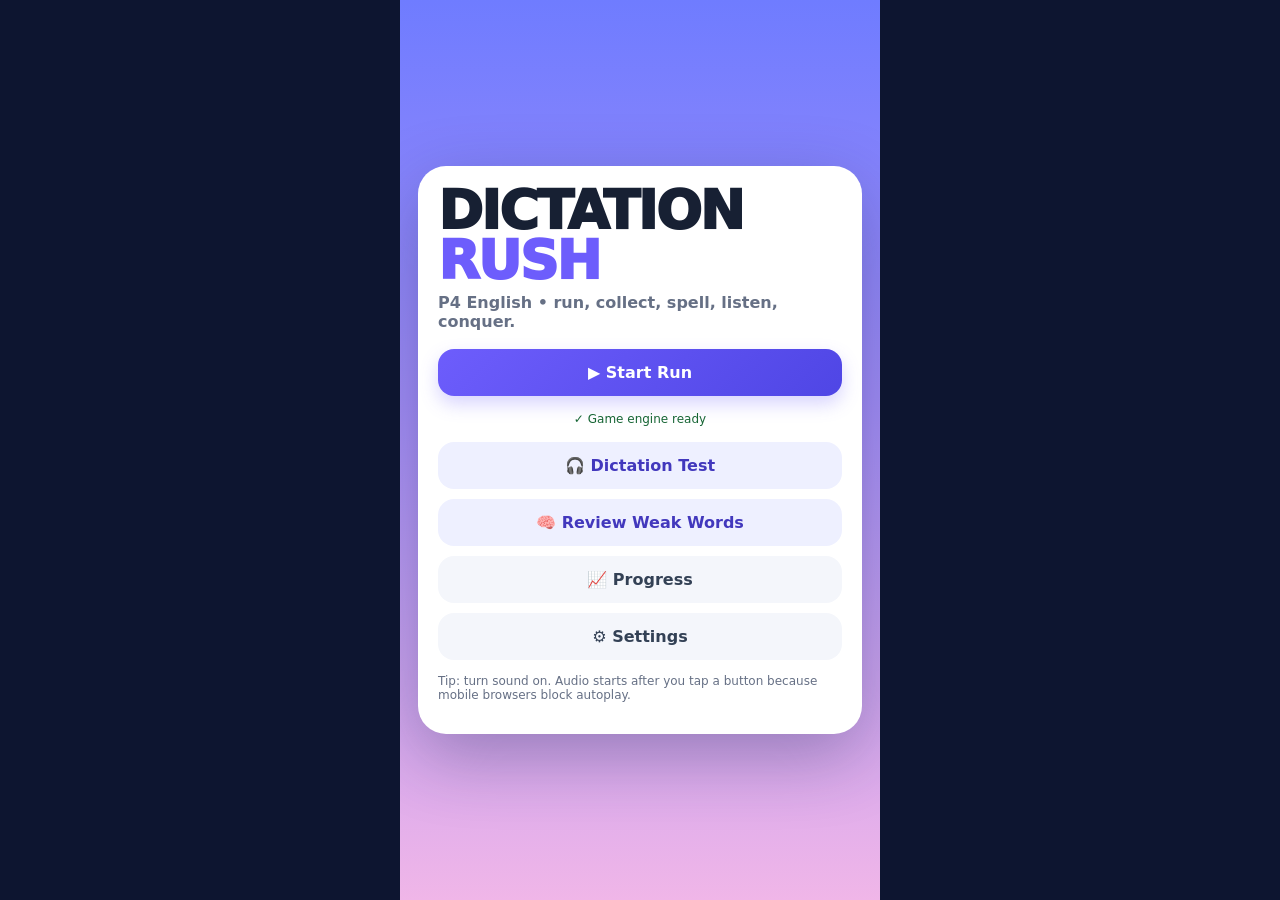
<file: index.html>
<!doctype html>
<html lang="en">
<head>
<meta charset="utf-8" />
<meta name="viewport" content="width=device-width,initial-scale=1,viewport-fit=cover,user-scalable=no" />
<meta name="apple-mobile-web-app-capable" content="yes" />
<meta name="theme-color" content="#4f46e5" />
<title>Dictation Rush</title>
<style>
  :root{
    --bg:#0f172a; --panel:#ffffffee; --ink:#172033; --muted:#67728a;
    --brand:#6d5dfc; --good:#16a34a; --bad:#dc2626; --gold:#f59e0b;
  }
  *{box-sizing:border-box;-webkit-tap-highlight-color:transparent}
  html,body{margin:0;min-height:100%;background:#0d1530;font-family:ui-rounded,system-ui,-apple-system,BlinkMacSystemFont,"Segoe UI",sans-serif;color:var(--ink);overflow:hidden}
  button,input,textarea{font:inherit}
  button{border:0;border-radius:16px;padding:14px 18px;font-weight:800;cursor:pointer}
  .app{width:100vw;height:100dvh;position:relative;overflow:hidden;background:linear-gradient(#88d5ff,#b9efff 42%,#a9e077 43%,#7ac653)}
  #gameCanvas{position:absolute;inset:0;width:100%;height:100%;touch-action:none;display:block}
  .safeTop{padding-top:max(10px,env(safe-area-inset-top))}
  .safeBottom{padding-bottom:max(10px,env(safe-area-inset-bottom))}
  .hidden{display:none!important}
  .screen{position:absolute;inset:0;z-index:20;display:flex;align-items:center;justify-content:center;padding:18px;background:linear-gradient(180deg,#6f7cff 0%,#a28df8 44%,#f0b6e8 100%)}
  .card{width:min(94vw,520px);max-height:92dvh;overflow:auto;background:#fff;border-radius:28px;padding:20px;box-shadow:0 22px 70px #17255455}
  .logo{font-size:clamp(34px,9vw,54px);font-weight:1000;letter-spacing:-2px;line-height:.92;margin:0 0 8px}
  .logo span{display:block;color:#6d5dfc}
  .subtitle{color:#667085;font-weight:700;margin-bottom:18px}
  .menuGrid{display:grid;gap:10px}
  .primary{background:linear-gradient(135deg,#6d5dfc,#4f46e5);color:#fff;box-shadow:0 8px 18px #6d5dfc44}
  .secondary{background:#eef0ff;color:#4238bd}
  .soft{background:#f4f6fb;color:#334155}
  .danger{background:#fee2e2;color:#991b1b}
  .tiny{font-size:12px;color:#667085}
  .hud{position:absolute;z-index:10;inset:0 0 auto 0;padding:max(8px,env(safe-area-inset-top)) 10px 0;pointer-events:none}
  .hudRow{display:flex;gap:8px;align-items:center;justify-content:space-between}
  .pill{background:#ffffffdd;backdrop-filter:blur(8px);border:1px solid #ffffffaa;border-radius:999px;padding:8px 11px;font-weight:900;box-shadow:0 4px 12px #0002}
  .pill.badge{color:#4338ca}
  .questionBox{position:absolute;z-index:11;top:max(58px,calc(env(safe-area-inset-top) + 50px));left:12px;right:12px;background:#ffffffed;border-radius:20px;padding:12px 14px;box-shadow:0 8px 24px #1f293733;text-align:center}
  .qType{font-size:11px;letter-spacing:.8px;text-transform:uppercase;font-weight:1000;color:#7c3aed}
  .qText{font-size:clamp(18px,4.8vw,24px);font-weight:950;line-height:1.18;margin-top:3px}
  .qHint{font-size:12px;color:#64748b;font-weight:700;margin-top:5px}
  .audioBtn{pointer-events:auto;position:absolute;right:13px;top:max(116px,calc(env(safe-area-inset-top) + 108px));z-index:12;width:46px;height:46px;border-radius:50%;padding:0;background:#fff;color:#4338ca;box-shadow:0 5px 18px #0002;font-size:22px}
  .feedback{position:absolute;z-index:30;left:50%;top:50%;transform:translate(-50%,-50%);width:min(90vw,440px);background:#fffffff8;border-radius:24px;padding:18px;text-align:center;box-shadow:0 24px 80px #0005}
  .feedback h2{margin:0 0 8px;font-size:28px}.feedback p{margin:6px 0;color:#475569;font-weight:700}.feedback .teach{background:#f8fafc;border-radius:15px;padding:10px;margin-top:10px;font-weight:900}
  .typeOverlay{position:absolute;z-index:25;inset:0;background:#101828bb;display:flex;align-items:center;justify-content:center;padding:16px}
  .typeCard{width:min(94vw,520px);background:white;border-radius:24px;padding:18px}
  .typeCard h3{margin:0 0 8px}.typeCard textarea,.typeCard input{width:100%;border:2px solid #d7dcf5;border-radius:14px;padding:13px 14px;font-size:18px;outline:none;background:#fbfcff}.typeCard textarea{min-height:115px;resize:none}
  .typeActions{display:grid;grid-template-columns:1fr 1fr;gap:8px;margin-top:10px}
  .progressBar{height:10px;background:#e8eaf5;border-radius:999px;overflow:hidden;margin:10px 0 14px}.progressFill{height:100%;background:linear-gradient(90deg,#6d5dfc,#ec4899);width:0}
  .resultRow{display:flex;justify-content:space-between;gap:12px;padding:10px 0;border-bottom:1px solid #edf0f6}.resultRow:last-child{border-bottom:0}
  .tag{display:inline-flex;padding:5px 9px;border-radius:999px;background:#eef2ff;color:#4338ca;font-size:12px;font-weight:900;margin:3px}
  .diffBad{background:#fee2e2;color:#991b1b;padding:1px 4px;border-radius:5px}.diffGood{background:#dcfce7;color:#166534;padding:1px 4px;border-radius:5px}
  .settingsRow{display:flex;align-items:center;justify-content:space-between;gap:12px;padding:12px 0;border-bottom:1px solid #edf0f6}.switch{width:54px;height:30px;border-radius:999px;background:#cbd5e1;position:relative;cursor:pointer}.switch.on{background:#6d5dfc}.switch:after{content:"";width:24px;height:24px;background:white;border-radius:50%;position:absolute;top:3px;left:3px;transition:.15s}.switch.on:after{left:27px}
  .smallBtns{display:flex;gap:8px;flex-wrap:wrap;margin-top:12px}.smallBtns button{padding:9px 12px;border-radius:12px}
  @media (min-width:700px){.app{width:min(480px,100vw);height:100dvh;margin:auto}.questionBox{left:18px;right:18px}}
</style>
</head>
<body>
<div class="app" id="app">
  <canvas id="gameCanvas"></canvas>

  <div class="hud hidden" id="hud">
    <div class="hudRow">
      <div class="pill">👥 <span id="armyNum">10</span></div>
      <div class="pill badge">⭐ <span id="scoreNum">0</span></div>
      <div class="pill">⚔️ <span id="powerNum">10</span></div>
      <div class="pill"><span id="stageNum">1</span>/16</div>
    </div>
  </div>
  <div class="questionBox hidden" id="questionBox">
    <div class="qType" id="qType">MEANING GATE</div>
    <div class="qText" id="qText"></div>
    <div class="qHint" id="qHint">Swipe left / right to choose a gate</div>
  </div>
  <button class="audioBtn hidden" id="audioBtn" aria-label="Play audio">🔊</button>

  <div class="screen" id="homeScreen">
    <div class="card safeTop safeBottom">
      <div class="logo">DICTATION <span>RUSH</span></div>
      <div class="subtitle">P4 English • run, collect, spell, listen, conquer.</div>
      <div class="menuGrid">
        <button class="primary" id="startRunBtn" type="button">▶ Start Run</button>
        <div id="engineStatus" class="tiny" style="text-align:center;padding:6px 0;color:#475569">Loading game engine…</div>
        <button class="secondary" id="testModeBtn">🎧 Dictation Test</button>
        <button class="secondary" id="reviewBtn">🧠 Review Weak Words</button>
        <button class="soft" id="progressBtn">📈 Progress</button>
        <button class="soft" id="settingsBtn">⚙️ Settings</button>
      </div>
      <p class="tiny" style="margin-top:14px">Tip: turn sound on. Audio starts after you tap a button because mobile browsers block autoplay.</p>
    </div>
  </div>

  <div class="feedback hidden" id="feedback">
    <h2 id="fbTitle"></h2><p id="fbText"></p><div class="teach hidden" id="fbTeach"></div>
    <button class="primary" style="width:100%;margin-top:12px" id="fbContinue">Continue</button>
  </div>

  <div class="typeOverlay hidden" id="typeOverlay">
    <div class="typeCard">
      <div class="qType" id="typeLabel">SPELLING</div>
      <h3 id="typePrompt"></h3>
      <div class="tiny" id="typeHint"></div>
      <textarea id="typeInput" autocomplete="off" autocapitalize="sentences" spellcheck="false"></textarea>
      <div class="typeActions"><button class="secondary" id="typeAudio">🔊 Replay</button><button class="primary" id="typeSubmit">Submit</button></div>
    </div>
  </div>

  <div class="screen hidden" id="modalScreen">
    <div class="card safeTop safeBottom" id="modalCard"></div>
  </div>
</div>
<script>
(()=>{
'use strict';
const $=s=>document.querySelector(s);
const clamp=(v,a,b)=>Math.max(a,Math.min(b,v));
const shuffle=a=>{a=[...a];for(let i=a.length-1;i>0;i--){const j=Math.floor(Math.random()*(i+1));[a[i],a[j]]=[a[j],a[i]]}return a};
const norm=s=>s.toLowerCase().replace(/[’']/g,"'").replace(/[^a-z0-9' ]/g,'').replace(/\s+/g,' ').trim();
const esc=s=>String(s).replace(/[&<>"']/g,m=>({'&':'&amp;','<':'&lt;','>':'&gt;','"':'&quot;',"'":'&#39;'}[m]));

const sentences=[
 {id:'s1',text:'I have many hobbies. For example, I like playing sports.', focus:['hobbies','For example','sports']},
 {id:'s2',text:'I usually play baseball with my classmates after school on Mondays.', focus:['usually','baseball','Mondays','classmates']},
 {id:'s3',text:'I sometimes perform in parades at summer festivals.', focus:['sometimes','perform','parades','summer festivals']},
 {id:'s4',text:'My favourite hobby is reading comic books. I am crazy about them!', focus:['favourite','comic books','crazy about']},
 {id:'s5',text:'My parents always take lots of photos of me because they think I look wonderful in the costume.', focus:['parents','always','photos','wonderful','costume']},
 {id:'s6',text:'I enjoy having a barbecue with my family at the end of the day too.', focus:['enjoy','barbecue','family','at the end of']}
];
const vocab=[
 {w:'hobbies',meaning:'things you enjoy doing in your free time',wrong:['school subjects','homework tasks']},
 {w:'for example',meaning:'used before giving an example',wrong:['used to show the ending','used to ask a question']},
 {w:'sports',meaning:'physical games or activities',wrong:['books and stories','clothes for festivals']},
 {w:'usually',meaning:'most of the time',wrong:['never','only one time']},
 {w:'baseball',meaning:'a bat-and-ball sport',wrong:['a swimming race','a dance show']},
 {w:'mondays',meaning:'the day after Sunday',wrong:['the day before Sunday','a summer holiday']},
 {w:'sometimes',meaning:'on some occasions, but not always',wrong:['every single time','not even once']},
 {w:'perform',meaning:'to entertain people by acting, dancing or playing',wrong:['to hide quietly','to fall asleep']},
 {w:'parades',meaning:'public processions or marches',wrong:['private bedrooms','school notebooks']},
 {w:'favourite',meaning:'liked more than the others',wrong:['least liked','completely unknown']},
 {w:'comic books',meaning:'books that tell stories with pictures and speech bubbles',wrong:['recipe books','dictionaries only']},
 {w:'parents',meaning:'a mother and/or father',wrong:['classmates only','teachers only']},
 {w:'always',meaning:'every time',wrong:['never','rarely']},
 {w:'photos',meaning:'pictures taken with a camera',wrong:['songs','meals']},
 {w:'wonderful',meaning:'very good or delightful',wrong:['terrible','empty']},
 {w:'enjoy',meaning:'to like doing or experiencing something',wrong:['to dislike everything','to forget']},
 {w:'family',meaning:'people related to you, such as parents and children',wrong:['a sports team only','people in a shop']},
 {w:'at the end of',meaning:'in the final part of something',wrong:['at the very beginning of','in the middle of only']},
 {w:'barbecue',meaning:'a meal where food is cooked on a grill',wrong:['a maths lesson','a music instrument']},
 {w:'costume',meaning:'special clothes worn for a show or event',wrong:['a school timetable','a camera']}
];
const misspell={favourite:'favorit',wonderful:'wonderfull',sometimes:'sometime',usually:'usualy',baseball:'basebal',photos:'photoes',hobbies:'hobbys',parents:'parants',family:'famly',barbecue:'barbeque',costume:'costum',perform:'preform'};
const storeKey='dictationRushP4_v1';
let save={mastery:{},attempts:0,totalCorrect:0,totalAnswered:0,lastTest:null,music:true,sfx:true,unlocks:[]};
try{Object.assign(save,JSON.parse(localStorage.getItem(storeKey)||'{}')); save.mastery=save.mastery||{}}catch(e){}
function persist(){try{localStorage.setItem(storeKey,JSON.stringify(save))}catch(e){}}
function mastery(w){return save.mastery[w]??50}
function bump(w,ok){save.mastery[w]=clamp(mastery(w)+(ok?7:-10),0,100);persist()}
function weakest(n=5){return [...vocab].sort((a,b)=>mastery(a.w)-mastery(b.w)).slice(0,n)}

const canvas=$('#gameCanvas');
const ctx=canvas && canvas.getContext ? canvas.getContext('2d') : null;
if(!canvas) throw new Error('Game canvas is missing.');
if(!ctx) throw new Error('Your browser could not create a 2D canvas. Please open this file in Safari/Chrome, not a document preview.');
let W=390,H=844,dpr=1;
function resize(){const r=canvas.getBoundingClientRect();dpr=Math.min(devicePixelRatio||1,2);W=r.width;H=r.height;canvas.width=Math.round(W*dpr);canvas.height=Math.round(H*dpr);ctx.setTransform(dpr,0,0,dpr,0,0)}
addEventListener('resize',resize);resize();

let audioCtx=null,musicTimer=null,musicStep=0;
function ensureAudio(){
 try{if(!audioCtx) audioCtx=new (window.AudioContext||window.webkitAudioContext)(); if(audioCtx.state==='suspended') audioCtx.resume(); if(save.music) startMusic()}catch(e){}
}
function tone(freq=440,dur=.08,gain=.04,type='sine',delay=0){if(!save.sfx||!audioCtx)return;const t=audioCtx.currentTime+delay,o=audioCtx.createOscillator(),g=audioCtx.createGain();o.type=type;o.frequency.value=freq;g.gain.setValueAtTime(gain,t);g.gain.exponentialRampToValueAtTime(.001,t+dur);o.connect(g).connect(audioCtx.destination);o.start(t);o.stop(t+dur)}
function correctSound(){tone(660,.08,.04,'triangle');tone(880,.12,.03,'triangle',.07)}
function wrongSound(){tone(150,.16,.035,'sawtooth')}
function startMusic(){if(musicTimer||!audioCtx||!save.music)return;const seq=[261,329,392,523,392,329,293,349,440,587,440,349];musicTimer=setInterval(()=>{if(!save.music||!audioCtx)return;const f=seq[musicStep++%seq.length],t=audioCtx.currentTime,o=audioCtx.createOscillator(),g=audioCtx.createGain();o.type='triangle';o.frequency.value=f;g.gain.setValueAtTime(.012,t);g.gain.exponentialRampToValueAtTime(.001,t+.18);o.connect(g).connect(audioCtx.destination);o.start(t);o.stop(t+.2)},220)}
function stopMusic(){clearInterval(musicTimer);musicTimer=null}
function speak(text,rate=0.95){try{speechSynthesis.cancel();const u=new SpeechSynthesisUtterance(text);u.lang='en-GB';u.rate=rate;u.pitch=1.03;speechSynthesis.speak(u)}catch(e){}}

const ui={hud:$('#hud'),question:$('#questionBox'),qType:$('#qType'),qText:$('#qText'),qHint:$('#qHint'),audio:$('#audioBtn'),army:$('#armyNum'),score:$('#scoreNum'),power:$('#powerNum'),stage:$('#stageNum'),home:$('#homeScreen'),modal:$('#modalScreen'),modalCard:$('#modalCard'),feedback:$('#feedback'),fbTitle:$('#fbTitle'),fbText:$('#fbText'),fbTeach:$('#fbTeach'),fbContinue:$('#fbContinue'),type:$('#typeOverlay'),typeLabel:$('#typeLabel'),typePrompt:$('#typePrompt'),typeHint:$('#typeHint'),typeInput:$('#typeInput'),typeAudio:$('#typeAudio'),typeSubmit:$('#typeSubmit')};
let state={mode:'home',running:false,army:10,score:0,stage:0,totalStages:16,questions:[],current:null,gateY:-100,playerX:0.5,targetX:0.5,lastT:0,paused:false,pendingRetry:[],boss:false,bossStep:0,bossQuestions:[],zone:0,particles:[],roadShift:0,collect:null,readingUntil:0,battle:null,blockedEnemy:null,kills:0,smallEnemies:[],shots:[],enemySpawnClock:0,shotClock:0,combo:0,maxCombo:0,powerup:null,coins:0,pickups:[],cages:[],pickupClock:0,cageClock:0,eventClock:0,event:null,miniBoss:null,miniBossClock:0,themeShift:0};

function makeMeaningQuestion(item){const wrong=shuffle(item.wrong)[0]||'not this';const choices=shuffle([{t:item.meaning,ok:true,m:Math.random()<.25?5:10},{t:wrong,ok:false,m:Math.random()<.5?20:50}]);return {kind:'meaning',type:'MEANING GATE',prompt:`What does “${item.w}” mean?`,choices,word:item.w,audio:item.w};}
function makeSpellingChoice(item){const bad=misspell[item.w]||item.w.replace(/[aeiou]/i,'');const choices=shuffle([{t:item.w,ok:true,m:5},{t:bad,ok:false,m:50}]);return {kind:'spellingChoice',type:'SPELLING GATE',prompt:'Choose the correct spelling',choices,word:item.w,audio:item.w};}
function makeFillQuestion(s){let focus=shuffle(s.focus)[0];let re=new RegExp(focus.replace(/[.*+?^${}()|[\]\\]/g,'\\$&'),'i');let prompt=s.text.replace(re,'_____');let distract=(focus==='usually'?'usual':focus==='sometimes'?'always':focus==='favourite'?'favour':focus==='always'?'sometimes':focus==='enjoy'?'enjoys':focus==='at the end of'?'at the start of':(misspell[focus]||'not this'));
 return {kind:'fill',type:'SENTENCE GATE',prompt,choices:shuffle([{t:focus,ok:true,m:5},{t:distract,ok:false,m:20}]),word:focus,audio:s.text};}
function makeLetterCollect(item){return {kind:'letters',type:'LETTER RUSH',prompt:`Collect the letters in order: ${item.w.toUpperCase()}`,word:item.w,audio:item.w,letters:item.w.replace(/ /g,'').toUpperCase()};}
function makeTypeQuestion(s,full=false){let w=shuffle(s.focus.filter(x=>x.length<15))[0]||s.focus[0];return full?{kind:'typeSentence',type:'LISTEN & TYPE',prompt:'Listen and type the full sentence.',answer:s.text,word:w,audio:s.text}:{kind:'typeWord',type:'TYPE THE WORD',prompt:`Listen and type the word:`,answer:w,word:w,audio:w};}
function buildRun(){
 const weak=weakest(6), all=shuffle(vocab), qs=[];
 for(const it of weak.slice(0,3)){qs.push(makeMeaningQuestion(it),makeSpellingChoice(it))}
 sentences.forEach(s=>qs.push(makeFillQuestion(s)));
 qs.push(makeLetterCollect(all.find(x=>x.w==='wonderful')||all[0]));
 qs.push(makeLetterCollect(all.find(x=>x.w==='favourite')||all[1]));
 qs.push(makeTypeQuestion(sentences[1],false));
 qs.push(makeTypeQuestion(sentences[4],true));
 while(qs.length<16) qs.push(makeMeaningQuestion(all[qs.length%all.length]));
 return shuffle(qs).slice(0,16);
}
function buildBoss(){return [makeMeaningQuestion(vocab.find(v=>v.w==='perform')),makeSpellingChoice(vocab.find(v=>v.w==='favourite')),makeFillQuestion(sentences[5]),makeTypeQuestion(sentences[4],true)];}

function startRun(){
 ui.home.classList.add('hidden');ui.modal.classList.add('hidden');ui.hud.classList.remove('hidden');ui.question.classList.remove('hidden');
 ensureAudio();
 const runQuestions=buildRun(), bossQuestions=buildBoss();
 if(runQuestions.length!==16) throw new Error('Run question bank did not build correctly.');
 if(bossQuestions.length!==4) throw new Error('Boss question bank did not build correctly.');
 state={...state,mode:'run',running:true,army:10,score:0,stage:0,totalStages:16,questions:runQuestions,current:null,gateY:-120,playerX:.5,targetX:.5,paused:false,pendingRetry:[],boss:false,bossStep:0,bossQuestions:bossQuestions,zone:0,collect:null,readingUntil:0,battle:null,blockedEnemy:null,kills:0,smallEnemies:[],shots:[],enemySpawnClock:0,shotClock:0,combo:0,maxCombo:0,powerup:null,coins:0,pickups:[],cages:[],pickupClock:0,cageClock:0,eventClock:0,event:null,miniBoss:null,miniBossClock:0,themeShift:0,lastT:performance.now()};
 save.attempts++;persist();nextQuestion();requestAnimationFrame(loop);
}
function safeStartRun(){
 try{startRun()}catch(err){
   console.error('Dictation Rush start failed',err);
   state.running=false;ui.hud.classList.add('hidden');ui.question.classList.add('hidden');
   showModal('<h2 style="margin-top:0">⚠️ Game start error</h2><p style="font-weight:700">'+esc(err&&err.message?err.message:String(err))+'</p><p class="tiny">Please open the downloaded HTML directly in Safari or Chrome. Some in-app/document previews display HTML but block JavaScript or Canvas.</p><button class="soft" style="width:100%;margin-top:12px" id="errorHomeBtn">Back</button>');
   setTimeout(()=>{const b=$('#errorHomeBtn');if(b)b.onclick=home},0);
 }
}
function nextQuestion(){
 if(state.pendingRetry.length && Math.random()<.35) state.questions.splice(Math.min(state.stage+2,state.questions.length),0,state.pendingRetry.shift());
 if(state.stage>=state.totalStages){startBoss();return}
 state.current=state.questions[state.stage];state.zone=Math.min(3,Math.floor(state.stage/4));state.gateY=H*.18;state.collect=null;state.paused=false;state.battle=null;setReadingWindow(state.current);ui.stage.textContent=state.stage+1;ui.army.textContent=state.army;ui.score.textContent=state.score;ui.power.textContent=state.army;renderQuestionUI();
 if(state.current.kind.startsWith('type')){state.paused=true;openType(state.current)} else if(state.current.kind==='letters'){setupCollect(state.current)}
}
function readingMs(q){const base=q.kind==='letters'?2800:3800;return clamp(base+String(q.prompt||'').length*34,3200,8200)}
function setReadingWindow(q){state.readingUntil=performance.now()+readingMs(q)}
function updateReadHint(now){if(!state.current||state.paused||state.current.kind.startsWith('type'))return;const left=state.readingUntil-now;if(left>0){ui.qHint.textContent=`📖 Read first • gates move in ${Math.ceil(left/1000)}s`}else{ui.qHint.textContent=state.current.kind==='letters'?'Steer into the next correct letter':'Swipe / drag left or right to choose'}}
function renderQuestionUI(){let q=state.current;ui.qType.textContent=q.type;ui.qText.textContent=q.prompt;ui.qHint.textContent='📖 Read first…';ui.audio.classList.toggle('hidden',!q.audio);ui.question.classList.remove('hidden')}
function setupCollect(q){state.collect={index:0,items:[],nextSpawn:0};state.gateY=-999}
function openType(q){ui.type.classList.remove('hidden');ui.typeLabel.textContent=q.type;ui.typePrompt.textContent=q.prompt;ui.typeHint.textContent=q.kind==='typeSentence'?'Capital letters and punctuation earn bonus marks. Words matter most.':'';ui.typeInput.value='';setTimeout(()=>ui.typeInput.focus(),100);speak(q.audio);}
function typeSubmit(){const q=state.current,v=ui.typeInput.value.trim();if(!v)return;const ok=norm(v)===norm(q.answer);const similarity=wordSimilarity(norm(v),norm(q.answer));ui.type.classList.add('hidden');resolveAnswer(ok,q,similarity,v);}
function wordSimilarity(a,b){const A=a.split(' '),B=b.split(' ');let hit=0;A.forEach((w,i)=>{if(B[i]===w)hit++});return B.length?hit/B.length:0}
function resolveGate(choice){if(!state.current||state.paused)return;resolveAnswer(!!choice.ok,state.current,choice.ok?1:0,'',choice)}
function resolveAnswer(ok,q,similarity=0,typed='',choice=null){
 state.paused=true;save.totalAnswered++;if(ok)save.totalCorrect++;bump(q.word,ok);
 if(ok){
   state.combo++;state.maxCombo=Math.max(state.maxCombo,state.combo);
   const mult=choice?.m||1;
   state.army=clamp(Math.round(state.army*(q.kind==='meaning'||q.kind==='fill'||q.kind==='spellingChoice'?mult:1)+10),1,99999);
   state.score+=Math.round(100+(similarity||1)*100)+state.combo*10;
   const reward=grantPowerup();
   correctSound();showFeedback(true,state.combo>1?`Correct! 🔥 ×${state.combo} combo`:'Correct!',choice?`Great choice • ×${mult}${reward?' • '+reward:''}`:`Nice work!${reward?' • '+reward:''}`,`Mastery: ${mastery(q.word)}%`);
 }
 else {
   state.combo=0;state.army=Math.max(5,Math.round(state.army*.65));state.score=Math.max(0,state.score-20);wrongSound();state.pendingRetry.push(retryVariant(q));const answer=q.answer||q.choices?.find(c=>c.ok)?.t||q.word;showFeedback(false,'Try again soon',`Combo reset • keep going!`,`${answer}${typed?`\nYou typed: ${typed}`:''}`);
 }
 persist();ui.army.textContent=state.army;ui.score.textContent=state.score;ui.power.textContent=state.army;
}
function grantPowerup(){
 if(state.combo<2)return '';
 const r=Math.random();
 if(r<.30){const add=10+Math.min(40,state.combo*5);state.army+=add;return `Rescue +${add} soldiers`}
 if(r<.55){state.powerup={type:'rapid',until:performance.now()+5000};return 'Rapid Fire 5s'}
 if(r<.78){state.powerup={type:'shield',until:performance.now()+5000};return 'Shield 5s'}
 state.powerup={type:'triple',until:performance.now()+4500};return 'Triple Shot 4.5s'}
function powerupActive(type,now=performance.now()){return state.powerup&&state.powerup.type===type&&state.powerup.until>now}
function retryVariant(q){const it=vocab.find(v=>v.w===q.word);if(it&&q.kind!=='meaning')return makeMeaningQuestion(it);if(it)return makeSpellingChoice(it);return q}
let feedbackTimer=null;function showFeedback(ok,title,text,teach){clearTimeout(feedbackTimer);ui.fbTitle.textContent=ok?'⚡ '+title:'💡 '+title;ui.fbText.textContent=text;ui.fbTeach.textContent=teach||'';ui.fbTeach.classList.toggle('hidden',!teach);ui.feedback.classList.remove('hidden');feedbackTimer=setTimeout(()=>{if(!ui.feedback.classList.contains('hidden')){ui.feedback.classList.add('hidden');beginEnemyBattle()}},900)}
ui.fbContinue.onclick=()=>{clearTimeout(feedbackTimer);ui.feedback.classList.add('hidden');beginEnemyBattle()};

function enemySpec(){
 const idx=state.stage+1, checkpoint=idx%4===0;
 if(state.blockedEnemy)return {...state.blockedEnemy,checkpoint:true};
 let tier=idx<=5?'SMALL':idx<=10?'MID':'LARGE';
 let hp=tier==='SMALL'?45+idx*24:tier==='MID'?260+idx*95:1200+idx*360;
 if(checkpoint){tier=idx===4?'MID':idx===8?'LARGE':'GIANT';hp=[0,0,0,260,0,0,0,1500,0,0,0,7000,0,0,0,26000][idx-1]||hp*2}
 return {tier,hp,maxHp:hp,checkpoint};
}
function beginEnemyBattle(){
 state.paused=true;state.questionWasHidden=true;ui.question.classList.add('hidden');ui.audio.classList.add('hidden');
 const e=enemySpec();state.battle={...e,y:H*.24,start:performance.now(),phase:'approach',result:null};
}
function finishEnemyBattle(){
 const b=state.battle;if(!b)return;const attack=state.army;
 if(attack>=b.hp){
   const loss=Math.max(2,Math.round(b.hp*(b.tier==='SMALL'?.05:b.tier==='MID'?.07:.09)));
   state.army=Math.max(5,state.army-loss);state.score+=Math.round(b.maxHp*.35);state.kills++;state.blockedEnemy=null;correctSound();particles('#fde68a');
   state.battle={...b,phase:'defeated',result:'win',end:performance.now()};ui.army.textContent=state.army;ui.power.textContent=state.army;ui.score.textContent=state.score;
   setTimeout(()=>{state.battle=null;state.stage++;nextQuestion()},850);
 }else{
   const remaining=Math.max(1,b.hp-attack);state.army=Math.max(5,Math.round(state.army*.72));state.blockedEnemy={tier:b.tier,hp:remaining,maxHp:b.maxHp};wrongSound();
   state.battle={...b,hp:remaining,phase:'blocked',result:'lose',end:performance.now()};ui.army.textContent=state.army;ui.power.textContent=state.army;
   setTimeout(()=>{
     state.battle=null;const v=weakest(1)[0];state.questions[state.stage]=makeMeaningQuestion(v);state.current=state.questions[state.stage];setReadingWindow(state.current);renderQuestionUI();ui.qType.textContent='RECOVERY QUESTION';ui.qHint.textContent=`⚔️ ${b.tier} enemy still has ${remaining} power. Answer correctly to grow your army.`;state.paused=false;
   },1100);
 }
}
function startBoss(){state.boss=true;state.bossStep=0;state.paused=false;state.current=state.bossQuestions[0];ui.stage.textContent='BOSS';renderQuestionUI();setReadingWindow(state.current);if(state.current.kind.startsWith('type')){state.paused=true;openType(state.current)}else state.gateY=H*.18}
function bossAdvance(ok){/* reserved */}

function endRun(){state.running=false;ui.hud.classList.add('hidden');ui.question.classList.add('hidden');ui.audio.classList.add('hidden');showRunResults()}
function showRunResults(){const acc=save.totalAnswered?Math.round(save.totalCorrect/save.totalAnswered*100):0;showModal(`<h2 style="margin-top:0">🏆 Run Complete</h2><div class="resultRow"><b>Army</b><b>${state.army.toLocaleString()}</b></div><div class="resultRow"><b>Score</b><b>${state.score}</b></div><div class="resultRow"><b>Enemies defeated</b><b>${state.kills}</b></div><div class="resultRow"><b>Best combo</b><b>×${state.maxCombo}</b></div><div class="resultRow"><b>Coins collected</b><b>🪙 ${state.coins}</b></div><div class="resultRow"><b>Overall accuracy</b><b>${acc}%</b></div><h3>Review these next</h3><div>${weakest(3).map(v=>`<span class="tag">${esc(v.w)} ${mastery(v.w)}%</span>`).join('')}</div><div class="menuGrid" style="margin-top:16px"><button class="primary" onclick="window.DR.startRun()">Play again</button><button class="soft" onclick="window.DR.home()">Home</button></div>`)}

function zoneColors(z){return [['#85d8ff','#bdefff','#a4dc73','#65ba56'],['#8ed8ff','#c8f2ff','#78c8e8','#4fa1d7'],['#b39cff','#e0c6ff','#b178d5','#7852bd'],['#ffb86f','#ffe0a3','#df7c48','#a44e39']][z]}
function draw(){ctx.clearRect(0,0,W,H);const c=zoneColors(state.zone);let g=ctx.createLinearGradient(0,0,0,H);g.addColorStop(0,c[0]);g.addColorStop(.38,c[1]);g.addColorStop(.39,c[2]);g.addColorStop(1,c[3]);ctx.fillStyle=g;ctx.fillRect(0,0,W,H);
 // distant scenery
 ctx.globalAlpha=.35;ctx.fillStyle='#fff';for(let i=0;i<6;i++){let x=((i*97+state.roadShift*.15)% (W+100))-50,y=H*.23+(i%2)*18;ctx.beginPath();ctx.arc(x,y,20,0,Math.PI*2);ctx.fill()}ctx.globalAlpha=1;
 // road perspective
 const topW=W*.38,bottomW=W*.94,cx=W/2,topY=H*.25,bottomY=H*1.03;ctx.fillStyle='#e8edf4';ctx.beginPath();ctx.moveTo(cx-topW/2,topY);ctx.lineTo(cx+topW/2,topY);ctx.lineTo(cx+bottomW/2,bottomY);ctx.lineTo(cx-bottomW/2,bottomY);ctx.closePath();ctx.fill();
 ctx.strokeStyle='#ffffff99';ctx.lineWidth=2;for(let i=1;i<3;i++){ctx.beginPath();ctx.moveTo(cx-topW/2+topW*i/3,topY);ctx.lineTo(cx-bottomW/2+bottomW*i/3,bottomY);ctx.stroke()}
 // moving road ticks
 ctx.strokeStyle='#cbd5e188';for(let i=0;i<12;i++){let yy=((i*70+state.roadShift)%840);let p=yy/H,ww=topW+(bottomW-topW)*p;ctx.beginPath();ctx.moveTo(cx-ww/2,yy);ctx.lineTo(cx+ww/2,yy);ctx.stroke()}
 if(state.current && !state.paused && !state.battle){if(state.current.kind==='letters')drawLetters(); else drawGates()}
 if(state.battle)drawEnemyBattle();
 drawSmallEnemies();drawArcadeObjects(performance.now());drawCrowd();drawParticles();if(state.boss)drawBoss();
}
function laneCenter(i,n,y){const p=clamp((y-H*.25)/(H*.78),0,1),rw=(W*.38)+(W*.94-W*.38)*p,left=W/2-rw/2;return left+rw*(i+.5)/n}
function drawGates(){const q=state.current,n=Math.min(2,q.choices.length),y=state.gateY;const p=clamp((y-H*.22)/(H*.78),0,1),gateW=W*.43,gateH=82+24*p;for(let i=0;i<n;i++){const ch=q.choices[i],x=laneCenter(i,n,y);ctx.fillStyle=i===0?'#4f8cff':'#8b5cf6';ctx.strokeStyle='#ffffff';ctx.lineWidth=4;roundRect(ctx,x-gateW/2,y-gateH/2,gateW,gateH,16,true,true);ctx.fillStyle='#fff';ctx.textAlign='center';ctx.textBaseline='middle';ctx.font=`900 ${clamp(15+5*p,15,20)}px system-ui`;wrapText(ch.t,x,y-10,gateW-14,20);ctx.font=`1000 ${clamp(17+7*p,17,24)}px system-ui`;ctx.fillText('×'+ch.m,x,y+gateH*.3)} }
function setupLetterItems(){const col=state.collect,q=state.current;if(!col)return;if(col.items.length<2 && col.index<q.letters.length){while(col.items.length<2){const correct=q.letters[col.index];const alphabet='ABCDEFGHIJKLMNOPQRSTUVWXYZ';let fake=alphabet[Math.floor(Math.random()*alphabet.length)];if(fake===correct)fake='X';const lane=Math.floor(Math.random()*2);const isCorrect=col.items.length===0;col.items.push({char:isCorrect?correct:fake,lane:(lane+col.items.length)%2,y:H*.2-col.items.length*55,correct:isCorrect});}}}
function drawLetters(){setupLetterItems();const col=state.collect;if(!col)return;for(const it of col.items){const x=laneCenter(it.lane,2,it.y);ctx.save();ctx.translate(x,it.y);const s=1+.08*Math.sin(performance.now()/180+it.y);ctx.scale(s,s);ctx.fillStyle='#fff';ctx.shadowColor='#4f46e5';ctx.shadowBlur=14;ctx.beginPath();ctx.arc(0,0,27,0,Math.PI*2);ctx.fill();ctx.shadowBlur=0;ctx.fillStyle='#4f46e5';ctx.font='1000 28px system-ui';ctx.textAlign='center';ctx.textBaseline='middle';ctx.fillText(it.char,0,1);ctx.restore()}}
function drawEnemyBattle(){const b=state.battle;if(!b)return;const x=W/2,y=b.y;ctx.save();const scale=b.tier==='SMALL'?.72:b.tier==='MID'?1:b.tier==='LARGE'?1.28:1.55;ctx.translate(x,y);ctx.scale(scale,scale);ctx.fillStyle=b.phase==='defeated'?'#94a3b8':b.tier==='SMALL'?'#ef4444':b.tier==='MID'?'#f97316':b.tier==='LARGE'?'#7c3aed':'#3f1d68';ctx.beginPath();ctx.arc(0,0,34,0,Math.PI*2);ctx.fill();ctx.fillStyle='#fff';ctx.beginPath();ctx.arc(-12,-7,6,0,Math.PI*2);ctx.arc(12,-7,6,0,Math.PI*2);ctx.fill();ctx.fillStyle='#111827';ctx.beginPath();ctx.arc(-12,-6,2.8,0,Math.PI*2);ctx.arc(12,-6,2.8,0,Math.PI*2);ctx.fill();ctx.restore();
 const bw=Math.min(W*.55,220),bx=(W-bw)/2,by=y+48;ctx.fillStyle='#ffffffdd';roundRect(ctx,bx-4,by-4,bw+8,28,14,true,false);ctx.fillStyle='#e5e7eb';roundRect(ctx,bx,by,bw,20,10,true,false);ctx.fillStyle=b.phase==='blocked'?'#dc2626':'#ef4444';roundRect(ctx,bx,by,bw*clamp(b.hp/b.maxHp,0,1),20,10,true,false);ctx.fillStyle='#111827';ctx.font='900 12px system-ui';ctx.textAlign='center';ctx.fillText(`${b.tier} ENEMY • ${Math.ceil(b.hp)} power`,W/2,by+14);
 if(b.phase==='approach'){ctx.fillStyle='#fff';ctx.font='1000 20px system-ui';ctx.fillText('⚔️ ENEMY WAVE!',W/2,y-62)}else if(b.phase==='defeated'){ctx.fillStyle='#166534';ctx.font='1000 22px system-ui';ctx.fillText('DEFEATED! 💥',W/2,y-62)}else if(b.phase==='blocked'){ctx.fillStyle='#991b1b';ctx.font='1000 18px system-ui';ctx.fillText('TOO STRONG — LEARN & POWER UP!',W/2,y-62)}}
function enemyTypeForProgress(progress){
 const r=Math.random();
 if(progress>.55&&r<.14)return 'tank';
 if(progress>.35&&r<.30)return 'fast';
 if(progress>.65&&r<.42)return 'shield';
 return 'runner';
}
function spawnCoinOrPickup(){
 const lane=Math.random()<.5?0:1;
 if(Math.random()<.62)state.pickups.push({kind:'coin',lane,y:H*.18,value:1});
 else{
   const types=['rapid','shield','triple','bomb'];
   state.pickups.push({kind:types[Math.floor(Math.random()*types.length)],lane,y:H*.18,value:1});
 }
}
function spawnRescueCage(){
 state.cages.push({lane:Math.random()<.5?0:1,y:H*.18,count:8+Math.floor(Math.random()*18)});
}
function triggerRandomEvent(now){
 const events=[
  {name:'MONSTER RUSH',type:'rush',until:now+6500},
  {name:'GOLD RAIN',type:'gold',until:now+6000},
  {name:'HERO MODE',type:'hero',until:now+5500},
  {name:'SLOW MOTION',type:'slow',until:now+5000}
 ];
 state.event=events[Math.floor(Math.random()*events.length)];
}
function maybeSpawnMiniBoss(now){
 if(state.miniBoss||state.battle||state.boss||state.stage<2)return;
 state.miniBoss={x:.5,y:H*.20,hp:35+state.stage*18,maxHp:35+state.stage*18,damage:8+Math.floor(state.stage/2),speed:.028+state.stage*.0015,name:state.stage<8?'BRUTE':'ROBOT'};
}
function updateArcadeObjects(dt,now){
 const slowWorld=state.event&&state.event.type==='slow'&&state.event.until>now;
 const m=slowWorld?.45:1;
 state.pickupClock+=dt;state.cageClock+=dt;state.eventClock+=dt;state.miniBossClock+=dt;
 if(state.pickupClock>3.4){state.pickupClock=0;spawnCoinOrPickup()}
 if(state.cageClock>8.2){state.cageClock=0;spawnRescueCage()}
 if(state.eventClock>15){state.eventClock=0;triggerRandomEvent(now)}
 if(state.miniBossClock>13){state.miniBossClock=0;maybeSpawnMiniBoss(now)}
 if(state.event&&state.event.until<=now)state.event=null;
 for(const p of state.pickups)p.y+=dt*H*.085*m;
 for(const c of state.cages)c.y+=dt*H*.072*m;
 if(state.miniBoss){
   state.miniBoss.y+=dt*H*state.miniBoss.speed*m;
   if(state.miniBoss.y>H*.72){
     state.army=Math.max(1,state.army-state.miniBoss.damage);
     state.miniBoss=null;wrongSound();
   }
 }
 const lane=Math.floor(state.playerX*2);
 const hitY=H*.69;
 for(const p of state.pickups){
   if(!p.hit&&p.y>hitY&&p.y<hitY+H*.09&&p.lane===lane){
     p.hit=true;
     if(p.kind==='coin'){state.coins+=p.value;state.score+=25;correctSound()}
     else if(p.kind==='bomb'){for(const e of state.smallEnemies)e.hp-=8;state.score+=60;particles('#fca5a5')}
     else {state.powerup={type:p.kind,until:now+5000};correctSound()}
   }
 }
 for(const c of state.cages){
   if(!c.hit&&c.y>hitY&&c.y<hitY+H*.09&&c.lane===lane){
     c.hit=true;state.army+=c.count;state.score+=c.count*3;correctSound();particles('#86efac');
   }
 }
 state.pickups=state.pickups.filter(p=>!p.hit&&p.y<H*.88);
 state.cages=state.cages.filter(c=>!c.hit&&c.y<H*.88);
 if(state.miniBoss&&state.smallEnemies.length){
   // mini boss shares the same auto-fire system below via target selection priority
 }
}
function drawArcadeObjects(now){
 for(const p of state.pickups){
   const x=laneCenter(p.lane,2,p.y),y=p.y;
   ctx.save();ctx.translate(x,y);
   if(p.kind==='coin'){ctx.fillStyle='#facc15';ctx.beginPath();ctx.arc(0,0,14,0,Math.PI*2);ctx.fill();ctx.fillStyle='#92400e';ctx.font='900 14px system-ui';ctx.textAlign='center';ctx.textBaseline='middle';ctx.fillText('★',0,1)}
   else{ctx.fillStyle='#ffffffdd';roundRect(ctx,-22,-18,44,36,10,true,false);ctx.fillStyle='#4338ca';ctx.font='900 11px system-ui';ctx.textAlign='center';ctx.textBaseline='middle';ctx.fillText(p.kind==='rapid'?'⚡ RAPID':p.kind==='shield'?'🛡 SHIELD':p.kind==='triple'?'✦ TRIPLE':'💣 BOMB',0,1)}
   ctx.restore();
 }
 for(const c of state.cages){
   const x=laneCenter(c.lane,2,c.y),y=c.y;ctx.save();ctx.translate(x,y);
   ctx.strokeStyle='#64748b';ctx.lineWidth=3;ctx.strokeRect(-24,-19,48,38);ctx.fillStyle='#22c55e';ctx.beginPath();ctx.arc(0,0,9,0,Math.PI*2);ctx.fill();ctx.fillStyle='#111827';ctx.font='900 11px system-ui';ctx.textAlign='center';ctx.fillText('RESCUE +'+c.count,0,31);ctx.restore();
 }
 if(state.miniBoss){
   const b=state.miniBoss,x=W*b.x,y=b.y;ctx.save();ctx.translate(x,y);ctx.scale(1.25,1.25);ctx.fillStyle='#7c3aed';ctx.beginPath();ctx.arc(0,0,26,0,Math.PI*2);ctx.fill();ctx.fillStyle='#fff';ctx.beginPath();ctx.arc(-8,-4,4,0,Math.PI*2);ctx.arc(8,-4,4,0,Math.PI*2);ctx.fill();ctx.restore();
   const bw=90,bx=x-bw/2;ctx.fillStyle='#fff8';ctx.fillRect(bx,y+33,bw,7);ctx.fillStyle='#ef4444';ctx.fillRect(bx,y+33,bw*clamp(b.hp/b.maxHp,0,1),7);
   ctx.fillStyle='#5b21b6';ctx.font='1000 11px system-ui';ctx.textAlign='center';ctx.fillText('MINI BOSS • '+b.name,x,y-38);
 }
 if(state.event&&state.event.until>now){ctx.fillStyle='#111827dd';roundRect(ctx,W/2-78,H*.17,156,30,15,true,false);ctx.fillStyle='#fff';ctx.font='1000 13px system-ui';ctx.textAlign='center';ctx.textBaseline='middle';ctx.fillText(state.event.name,W/2,H*.17+15)}
}
function spawnSmallEnemy(now){
 const progress=clamp((state.stage+(state.boss?state.bossStep:0))/20,0,1);
 const weak=weakest(3);const tagged=Math.random()<.28&&weak.length?weak[Math.floor(Math.random()*weak.length)].w:'';
 const type=enemyTypeForProgress(progress);let hp=Math.ceil(3+progress*10+Math.random()*4),damage=1+Math.floor(progress*7),speed=.045+progress*.035+Math.random()*.018;if(type==='tank'){hp*=3;damage+=4;speed*=.7}else if(type==='fast'){hp=Math.max(2,Math.floor(hp*.7));speed*=1.8}else if(type==='shield'){hp*=2;damage+=2;}
 state.smallEnemies.push({type,x:.16+Math.random()*.68,y:H*.19,hp,maxHp:hp,damage,speed,word:tagged,wiggle:Math.random()*6.28});
}
function updateSmallEnemies(dt,now){
 if(!state.running||state.mode!=='run')return;
 const reading=state.current&&now<state.readingUntil;
 const slow=state.paused?.12:(reading?.2:1);
 const stagePressure=1+Math.min(1,state.stage/16);
 let interval=Math.max(.85,2.35-state.stage*.07);if(state.event&&state.event.type==='rush'&&state.event.until>now)interval*=.45;
 state.enemySpawnClock+=dt;
 if(!state.paused&&state.enemySpawnClock>interval){state.enemySpawnClock=0;spawnSmallEnemy(now)}
 if(state.powerup&&state.powerup.until<=now)state.powerup=null;
 for(const e of state.smallEnemies){e.y+=dt*H*e.speed*slow*stagePressure;e.wiggle+=dt*3}
 state.shotClock+=dt;
 const rapid=powerupActive('rapid',now),fireEvery=rapid?.09:.22;
 if(state.shotClock>=fireEvery&&state.smallEnemies.length){
   state.shotClock=0;
   let target=state.miniBoss||state.smallEnemies.reduce((a,b)=>!a||b.y>a.y?b:a,null);
   if(target&&target.y>H*.20){
     const px=W*(.18+.64*state.playerX),py=H*.78,tx=W*(target.x??.5),ty=target.y;
     const triple=powerupActive('triple',now);const hero=state.event&&state.event.type==='hero'&&state.event.until>now;
     const count=triple?3:1;
     for(let k=0;k<count;k++)state.shots.push({x:px+(k-1)*7,y:py,tx:tx+(k-1)*10,ty,life:.22,target});
     let dmg=Math.max(1,Math.floor(1+Math.log10(Math.max(10,state.army))*1.6)+(rapid?2:0)+Math.floor(state.combo/3)+(hero?2:0));
     if(triple)dmg*=2;
     target.hp-=dmg;
   }
 }
 for(const sh of state.shots){sh.life-=dt;sh.x+=(sh.tx-sh.x)*Math.min(1,dt*14);sh.y+=(sh.ty-sh.y)*Math.min(1,dt*14)}
 state.shots=state.shots.filter(sh=>sh.life>0);
 if(state.miniBoss&&state.miniBoss.hp<=0){state.kills+=5;state.score+=250;state.coins+=5;particles('#fde68a');correctSound();state.miniBoss=null}
 const alive=[];
 for(const e of state.smallEnemies){
   if(e.hp<=0){state.kills++;state.score+=12;continue}
   if(e.y>H*.73){
     let loss=e.damage;if(powerupActive('shield',now))loss=Math.max(0,Math.floor(loss/2));
     state.army=Math.max(1,state.army-loss);wrongSound();continue
   }
   alive.push(e);
 }
 state.smallEnemies=alive;
 ui.army.textContent=state.army;ui.power.textContent=state.army;ui.score.textContent=state.score;
}
function drawSmallEnemies(){
 for(const e of state.smallEnemies){
   const x=W*e.x+Math.sin(e.wiggle)*4,y=e.y,scale=.65+clamp((y-H*.18)/(H*.6),0,1)*.55;
   ctx.save();ctx.translate(x,y);ctx.scale(scale,scale);
   ctx.fillStyle=e.word?'#db2777':e.type==='tank'?'#7c2d12':e.type==='fast'?'#f97316':e.type==='shield'?'#0ea5e9':'#ef4444';ctx.beginPath();ctx.arc(0,0,15,0,Math.PI*2);ctx.fill();
   ctx.fillStyle='#fff';ctx.beginPath();ctx.arc(-5,-3,3,0,Math.PI*2);ctx.arc(5,-3,3,0,Math.PI*2);ctx.fill();
   ctx.fillStyle='#111827';ctx.beginPath();ctx.arc(-5,-3,1.4,0,Math.PI*2);ctx.arc(5,-3,1.4,0,Math.PI*2);ctx.fill();ctx.restore();
   const bw=30;ctx.fillStyle='#ffffffaa';ctx.fillRect(x-bw/2,y+17,bw,4);ctx.fillStyle='#ef4444';ctx.fillRect(x-bw/2,y+17,bw*clamp(e.hp/e.maxHp,0,1),4);
   if(e.word){ctx.fillStyle='#7c2d12';ctx.font='800 9px system-ui';ctx.textAlign='center';ctx.fillText(e.word,x,y-20)}
 }
 for(const sh of state.shots){ctx.strokeStyle='#60a5fa';ctx.lineWidth=3;ctx.beginPath();ctx.moveTo(sh.x,sh.y);ctx.lineTo(sh.x+(sh.tx-sh.x)*.3,sh.y+(sh.ty-sh.y)*.3);ctx.stroke()}
}
function drawCrowd(){const px=W*(.18+.64*state.playerX),py=H*.79;const count=clamp(Math.floor(Math.log10(Math.max(10,state.army))*10),12,34);for(let i=count-1;i>=0;i--){const row=Math.floor(i/7),col=i%7,offset=(col-3)*9+(row%2?4:0);ctx.fillStyle=i===0?'#ffdd55':'#4569f7';ctx.beginPath();ctx.arc(px+offset,py+row*7,6,0,Math.PI*2);ctx.fill();ctx.fillStyle='#163ea8';ctx.fillRect(px+offset-4,py+row*7+4,8,7)}ctx.fillStyle='#fff';ctx.strokeStyle='#334155';ctx.lineWidth=2;roundRect(ctx,px-34,py+42,68,24,12,true,true);ctx.fillStyle='#1f2937';ctx.font='900 13px system-ui';ctx.textAlign='center';ctx.textBaseline='middle';ctx.fillText(state.army.toLocaleString(),px,py+54)}
function drawBoss(){const x=W/2,y=H*.24;ctx.fillStyle='#772e8f';ctx.beginPath();ctx.arc(x,y,44,0,Math.PI*2);ctx.fill();ctx.fillStyle='#fff';ctx.beginPath();ctx.arc(x-15,y-8,7,0,Math.PI*2);ctx.arc(x+15,y-8,7,0,Math.PI*2);ctx.fill();ctx.fillStyle='#111827';ctx.beginPath();ctx.arc(x-15,y-7,3,0,Math.PI*2);ctx.arc(x+15,y-7,3,0,Math.PI*2);ctx.fill();ctx.fillStyle='#fff';ctx.font='900 12px system-ui';ctx.textAlign='center';ctx.fillText(`SHIELD ${Math.max(0,4-state.bossStep)}/4`,x,y+61)}
function drawParticles(){for(const p of state.particles){ctx.globalAlpha=p.life;ctx.fillStyle=p.color;ctx.beginPath();ctx.arc(p.x,p.y,p.r,0,Math.PI*2);ctx.fill();p.y-=p.v;p.life-=.025}ctx.globalAlpha=1;state.particles=state.particles.filter(p=>p.life>0)}
function particles(color='#fff'){for(let i=0;i<16;i++)state.particles.push({x:W*(.2+.6*state.playerX)+(Math.random()-.5)*50,y:H*.8+(Math.random()-.5)*30,r:2+Math.random()*5,v:1+Math.random()*2,life:1,color})}
function roundRect(c,x,y,w,h,r,fill,stroke){c.beginPath();c.roundRect?c.roundRect(x,y,w,h,r):(c.rect(x,y,w,h));if(fill)c.fill();if(stroke)c.stroke()}
function wrapText(text,x,y,maxW,lineH){const words=String(text).split(' '),lines=[];let line='';for(const w of words){let test=line?line+' '+w:w;if(ctx.measureText(test).width>maxW&&line){lines.push(line);line=w}else line=test}lines.push(line);lines.slice(0,2).forEach((l,i)=>ctx.fillText(l,x,y+(i-(lines.length-1)/2)*lineH))}

function loop(t){if(!state.running)return;let dt=Math.min(.04,(t-state.lastT)/1000||.016);state.lastT=t;state.roadShift=(state.roadShift+dt*115)%840;state.playerX+=(state.targetX-state.playerX)*Math.min(1,dt*8);updateReadHint(t);
 updateArcadeObjects(dt,t);updateSmallEnemies(dt,t);
 if(state.battle){if(state.battle.phase==='approach'){state.battle.y+=dt*H*.18;if(state.battle.y>H*.57)finishEnemyBattle()}}
 else if(!state.paused&&state.current&&t>=state.readingUntil){if(state.current.kind==='letters')updateLetters(dt);else{state.gateY+=dt*H*.055;if(state.gateY>H*.74){const n=Math.min(2,state.current.choices.length);const lane=clamp(Math.floor(state.playerX*n),0,n-1);particles(state.current.choices[lane].ok?'#fff59d':'#fecaca');resolveGate(state.current.choices[lane])}}}
 draw();requestAnimationFrame(loop)}
function updateLetters(dt){const col=state.collect;if(!col)return;for(const it of col.items)it.y+=dt*H*.12;const hit=col.items.find(it=>it.y>H*.72);if(hit){const lane=clamp(Math.floor(state.playerX*2),0,1);const same=hit.lane===lane;if(same&&hit.correct){correctSound();particles('#fff59d');col.index++;state.score+=35;state.army+=8;col.items=[];ui.score.textContent=state.score;ui.army.textContent=state.army;if(col.index>=state.current.letters.length){resolveAnswer(true,state.current,1)}}else{if(same&&!hit.correct)wrongSound();col.items=[]}}
}

let drag=false,startX=0;
canvas.addEventListener('pointerdown',e=>{drag=true;startX=e.clientX;canvas.setPointerCapture?.(e.pointerId)});
canvas.addEventListener('pointermove',e=>{if(!drag||state.paused)return;const r=canvas.getBoundingClientRect();state.targetX=clamp((e.clientX-r.left)/r.width,0.04,.96)});
canvas.addEventListener('pointerup',e=>{if(!drag)return;drag=false;const dx=e.clientX-startX;if(Math.abs(dx)>20)state.targetX=clamp(state.targetX+(dx>0?.08:-.08),.04,.96)});
ui.audio.onclick=()=>state.current?.audio&&speak(state.current.audio);
ui.typeAudio.onclick=()=>state.current?.audio&&speak(state.current.audio,0.88);
ui.typeSubmit.onclick=typeSubmit;

function showModal(html){ui.modalCard.innerHTML=html;ui.modal.classList.remove('hidden');ui.home.classList.add('hidden')}
function home(){state.running=false;ui.hud.classList.add('hidden');ui.question.classList.add('hidden');ui.audio.classList.add('hidden');ui.feedback.classList.add('hidden');ui.type.classList.add('hidden');ui.modal.classList.add('hidden');ui.home.classList.remove('hidden');}
function progress(){const weak=weakest(8);showModal(`<h2 style="margin-top:0">📈 Progress</h2><div class="resultRow"><b>Runs started</b><b>${save.attempts}</b></div><div class="resultRow"><b>Questions answered</b><b>${save.totalAnswered}</b></div><div class="resultRow"><b>Accuracy</b><b>${save.totalAnswered?Math.round(save.totalCorrect/save.totalAnswered*100):0}%</b></div>${save.lastTest?`<div class="resultRow"><b>Last dictation test</b><b>${save.lastTest.score}%</b></div>`:''}<h3>Weakest words</h3>${weak.map(v=>`<div class="resultRow"><span>${esc(v.w)}</span><b>${mastery(v.w)}%</b></div>`).join('')}<button class="soft" style="width:100%;margin-top:14px" onclick="window.DR.home()">Back</button>`)}
function settings(){showModal(`<h2 style="margin-top:0">⚙️ Settings</h2><div class="settingsRow"><b>Background music</b><div class="switch ${save.music?'on':''}" id="musicSwitch"></div></div><div class="settingsRow"><b>Sound effects</b><div class="switch ${save.sfx?'on':''}" id="sfxSwitch"></div></div><p class="tiny">Speech uses your phone/browser's English voice through the Web Speech API.</p><button class="soft" style="width:100%;margin-top:14px" onclick="window.DR.home()">Back</button>`);setTimeout(()=>{$('#musicSwitch').onclick=()=>{save.music=!save.music;persist();$('#musicSwitch').classList.toggle('on',save.music);if(save.music){ensureAudio();startMusic()}else stopMusic()};$('#sfxSwitch').onclick=()=>{save.sfx=!save.sfx;persist();$('#sfxSwitch').classList.toggle('on',save.sfx)}},0)}
function review(){const arr=weakest(10);let i=0;const render=()=>{const v=arr[i];showModal(`<div class="qType">WEAK WORD ${i+1}/${arr.length}</div><h2>${esc(v.w)}</h2><p style="font-weight:800;color:#475569">${esc(v.meaning)}</p><button class="secondary" style="width:100%" id="reviewSpeak">🔊 Hear it</button><div class="progressBar"><div class="progressFill" style="width:${mastery(v.w)}%"></div></div><div class="smallBtns"><button class="soft" id="reviewPrev">← Prev</button><button class="primary" id="reviewNext">Next →</button><button class="soft" onclick="window.DR.home()">Home</button></div>`);$('#reviewSpeak').onclick=()=>{ensureAudio();speak(v.w)};$('#reviewPrev').onclick=()=>{i=(i-1+arr.length)%arr.length;render()};$('#reviewNext').onclick=()=>{i=(i+1)%arr.length;render()}};render()}

let test={i:0,answers:[],replays:0};
function startTest(){ensureAudio();test={i:0,answers:[],replays:0};renderTest()}
function renderTest(){const s=sentences[test.i];showModal(`<div class="qType">DICTATION TEST • ${test.i+1}/6</div><h2>Listen and type the sentence.</h2><p class="tiny">First replay is free. A third replay only affects the bonus, not spelling accuracy.</p><button class="secondary" style="width:100%;margin-bottom:10px" id="testSpeak">🔊 Play sentence</button><textarea id="testInput" style="width:100%;min-height:130px;border:2px solid #d7dcf5;border-radius:14px;padding:12px;font-size:17px" spellcheck="false"></textarea><button class="primary" style="width:100%;margin-top:10px" id="testNext">${test.i===5?'Finish test':'Next sentence'}</button>`);let plays=0;const play=()=>{plays++;speak(s.text,plays>=2?.86:.96)};$('#testSpeak').onclick=play;$('#testNext').onclick=()=>{const v=$('#testInput').value.trim();if(!v)return;test.answers.push(v);if(test.i===5)finishTest();else{test.i++;renderTest();setTimeout(()=>speak(sentences[test.i].text),150)}};setTimeout(()=>speak(s.text),250)}
function finishTest(){let sum=0,rows='';sentences.forEach((s,i)=>{const sim=wordSimilarity(norm(test.answers[i]),norm(s.text));sum+=sim;rows+=`<div style="padding:10px 0;border-bottom:1px solid #edf0f6"><b>${i+1}. ${Math.round(sim*100)}%</b><div class="tiny">Target: ${esc(s.text)}</div><div class="tiny">Typed: ${esc(test.answers[i])}</div></div>`});const score=Math.round(sum/sentences.length*100);save.lastTest={score,date:new Date().toISOString()};persist();showModal(`<h2 style="margin-top:0">🎧 Dictation Result: ${score}%</h2>${rows}<h3>Weak words</h3><div>${weakest(3).map(v=>`<span class="tag">${esc(v.w)}</span>`).join('')}</div><button class="primary" style="width:100%;margin-top:14px" onclick="window.DR.startTest()">Try again</button><button class="soft" style="width:100%;margin-top:8px" onclick="window.DR.home()">Home</button>`)}

const startBtn=$('#startRunBtn');
startBtn.addEventListener('click',safeStartRun);
$('#testModeBtn').addEventListener('click',startTest);$('#reviewBtn').addEventListener('click',review);$('#progressBtn').addEventListener('click',progress);$('#settingsBtn').addEventListener('click',settings);
window.startRunSafe=safeStartRun;
const engineStatus=$('#engineStatus'); if(engineStatus){engineStatus.textContent='✓ Game engine ready';engineStatus.style.color='#166534';}

// Boss hook: wrap resolveAnswer so boss progresses through 4 shields rather than normal stages.
const _resolve=resolveAnswer;
resolveAnswer=function(ok,q,similarity=0,typed='',choice=null){
 if(!state.boss)return _resolve(ok,q,similarity,typed,choice);
 state.paused=true;save.totalAnswered++;if(ok)save.totalCorrect++;bump(q.word,ok);persist();
 if(ok){correctSound();state.score+=200;state.army+=30;ui.army.textContent=state.army;ui.power.textContent=state.army;particles('#fde68a');showFeedback(true,'Boss shield broken!',`Shield ${state.bossStep+1} destroyed.`,`Mastery: ${mastery(q.word)}%`)}else{wrongSound();state.army=Math.max(5,Math.round(state.army*.75));ui.army.textContent=state.army;ui.power.textContent=state.army;const ans=q.answer||q.choices?.find(c=>c.ok)?.t||q.word;showFeedback(false,'Boss blocked it',`You can still continue.`,`Correct answer: ${ans}`)}
 const old=ui.fbContinue.onclick;ui.fbContinue.onclick=()=>{ui.feedback.classList.add('hidden');state.bossStep++;if(state.bossStep>=state.bossQuestions.length){ui.fbContinue.onclick=old;state.boss=false;endRun();return}state.current=state.bossQuestions[state.bossStep];renderQuestionUI();setReadingWindow(state.current);state.gateY=H*.18;state.paused=false;if(state.current.kind.startsWith('type')){state.paused=true;openType(state.current)}};
};

window.DR={startRun:safeStartRun,home,startTest,progress,settings,review,
 __debug:{
   getState:()=>({running:state.running,stage:state.stage,boss:state.boss,bossStep:state.bossStep,currentKind:state.current&&state.current.kind,currentWord:state.current&&state.current.word,army:state.army,score:state.score,battle:state.battle&&state.battle.tier,blockedEnemy:state.blockedEnemy&&state.blockedEnemy.hp,kills:state.kills,smallEnemies:state.smallEnemies.length,combo:state.combo,maxCombo:state.maxCombo,powerup:state.powerup&&state.powerup.type,coins:state.coins,pickups:state.pickups.length,cages:state.cages.length,miniBoss:!!state.miniBoss,event:state.event&&state.event.type,readingMs:Math.max(0,state.readingUntil-performance.now())}),
   answerCurrentCorrect:()=>{const q=state.current;if(!q)throw new Error('No current question');if(q.choices){const c=q.choices.find(x=>x.ok);resolveGate(c)}else{resolveAnswer(true,q,1,q.answer||q.word||'')};return true},
   continueFeedback:()=>{if(typeof ui.fbContinue.onclick==='function')ui.fbContinue.onclick();return true},
   finishBattleNow:()=>{if(state.battle&&state.battle.phase==='approach'){state.battle.y=H*.58;finishEnemyBattle();return true}return false},
   setArmy:n=>{state.army=Math.max(1,Math.round(Number(n)||1));ui.army.textContent=state.army;ui.power.textContent=state.army;return state.army},
   forceReadingDone:()=>{state.readingUntil=0;return true},
   selfTestResult:()=>document.querySelector('#self-test')&&document.querySelector('#self-test').dataset.result
 }
};

// Small built-in self-test: pure logic checks visible in dumped DOM for automated verification.
const tests=[];function selfTest(name,fn){try{tests.push([name,!!fn()])}catch(e){tests.push([name,false,String(e)])}}
selfTest('six dictation sentences',()=>sentences.length===6);
selfTest('run has sixteen stages',()=>buildRun().length===16);
selfTest('normalizer punctuation',()=>norm('Hello, World!')==='hello world');
selfTest('mastery clamp',()=>clamp(120,0,100)===100);
selfTest('boss has four shields',()=>buildBoss().length===4);
selfTest('reading window gives kids time',()=>readingMs({kind:'meaning',prompt:'What does wonderful mean?'})>=4000);
selfTest('checkpoint enemy scales up',()=>{const old=state.stage;state.stage=15;const e=enemySpec();state.stage=old;return e.checkpoint&&e.hp>=20000});
selfTest('every multiple-choice gate has only two choices',()=>{const sample=[makeMeaningQuestion(vocab[0]),makeSpellingChoice(vocab[1]),makeFillQuestion(sentences[0])];return sample.every(q=>q.choices.length===2)});
selfTest('small enemy difficulty grows',()=>{const old=state.stage;state.stage=0;const a=1+Math.floor(clamp(state.stage/16,0,1)*7);state.stage=15;const b=1+Math.floor(clamp(state.stage/16,0,1)*7);state.stage=old;return b>a});
selfTest('game-first arcade systems are present',()=>typeof spawnCoinOrPickup==='function'&&typeof spawnRescueCage==='function'&&typeof triggerRandomEvent==='function'&&typeof maybeSpawnMiniBoss==='function');
selfTest('enemy variety exists',()=>['runner','tank','fast','shield'].every(x=>typeof x==='string'));
selfTest('every sentence has focus words',()=>sentences.every(s=>s.focus.length>=3));
selfTest('full run answer paths are valid',()=>{const r=buildRun();return r.every(q=>q && q.kind && q.word && ((q.choices&&q.choices.some(c=>c.ok))||q.kind==='letters'||q.answer));});
selfTest('boss answer paths are valid',()=>buildBoss().every(q=>q && ((q.choices&&q.choices.some(c=>c.ok))||q.answer)));
selfTest('six full dictation answers normalize',()=>sentences.every(s=>norm(s.text).length>10));
const marker=document.createElement('meta');marker.id='self-test';marker.dataset.result=tests.every(t=>t[1])?'PASS':'FAIL';marker.dataset.detail=tests.map(t=>`${t[0]}:${t[1]?'ok':'bad'}`).join('|');document.head.appendChild(marker);
})();
</script>
</body>
</html>
</file>
